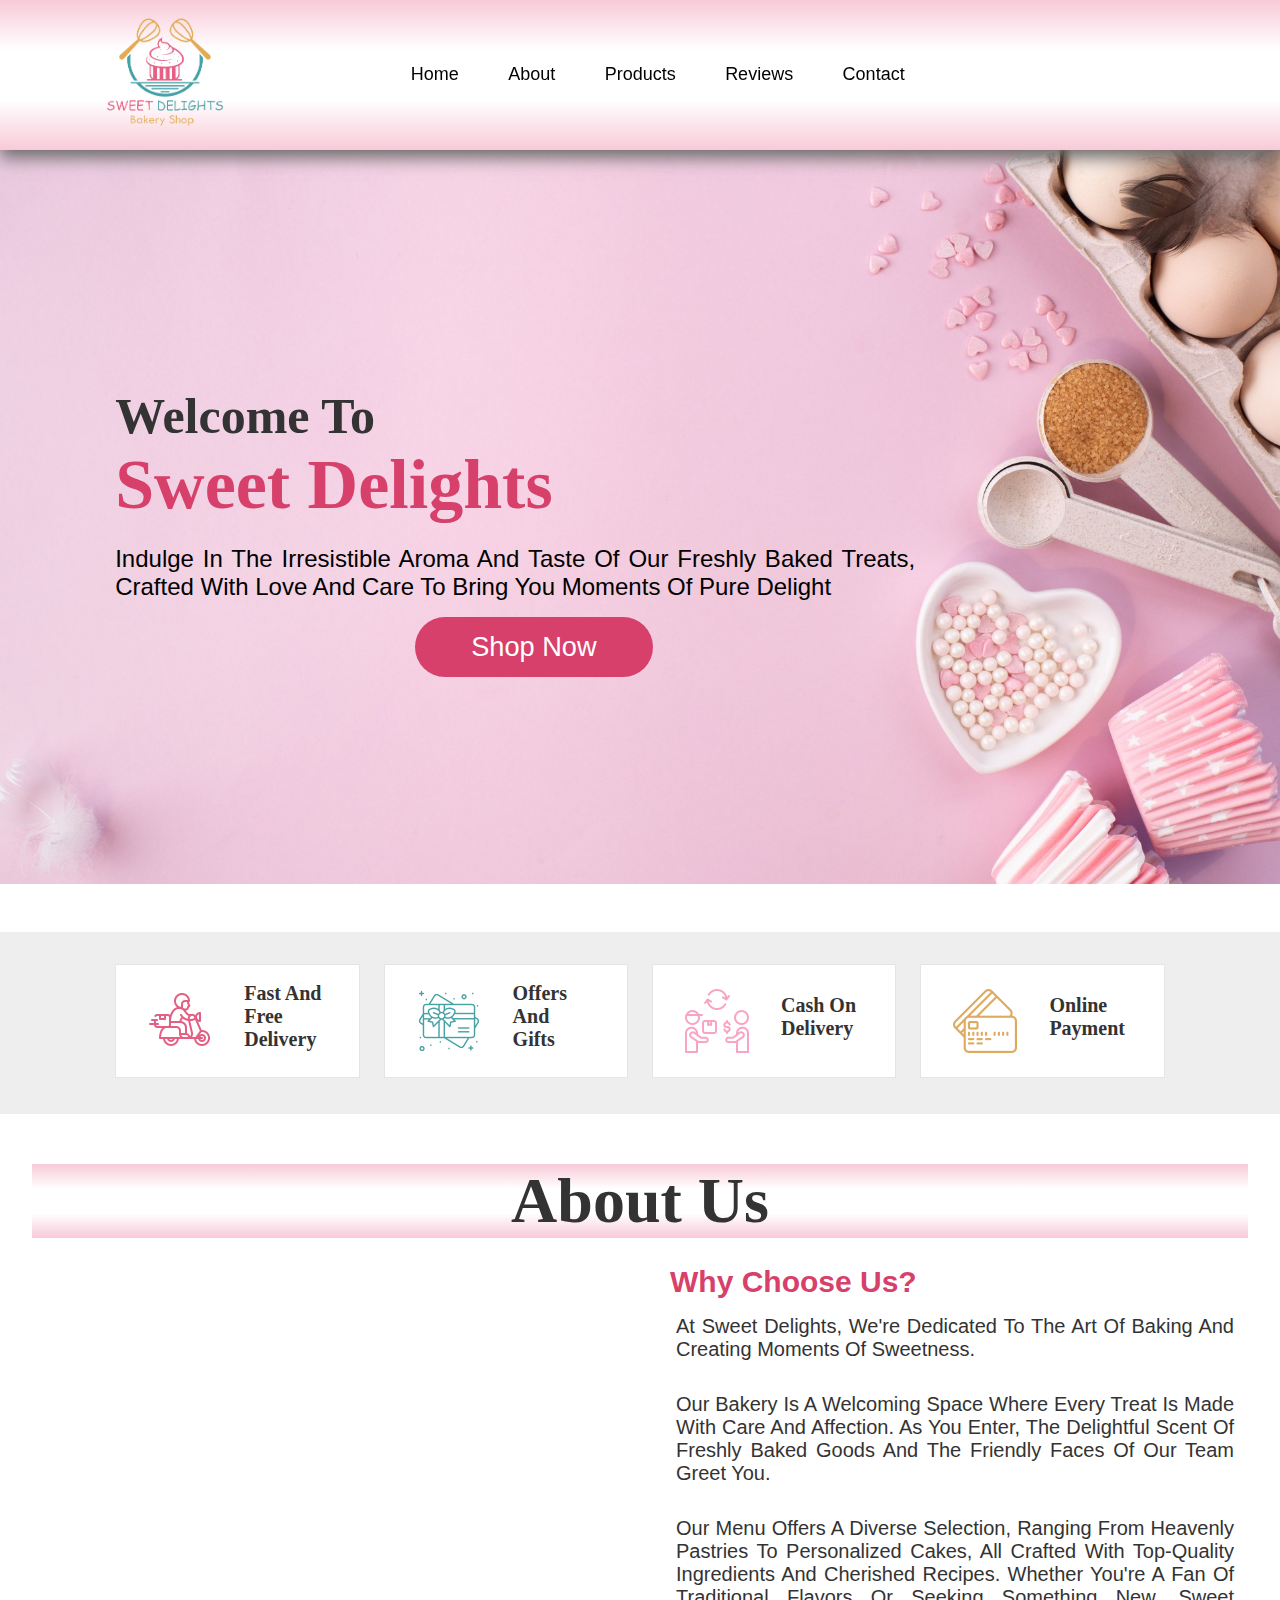
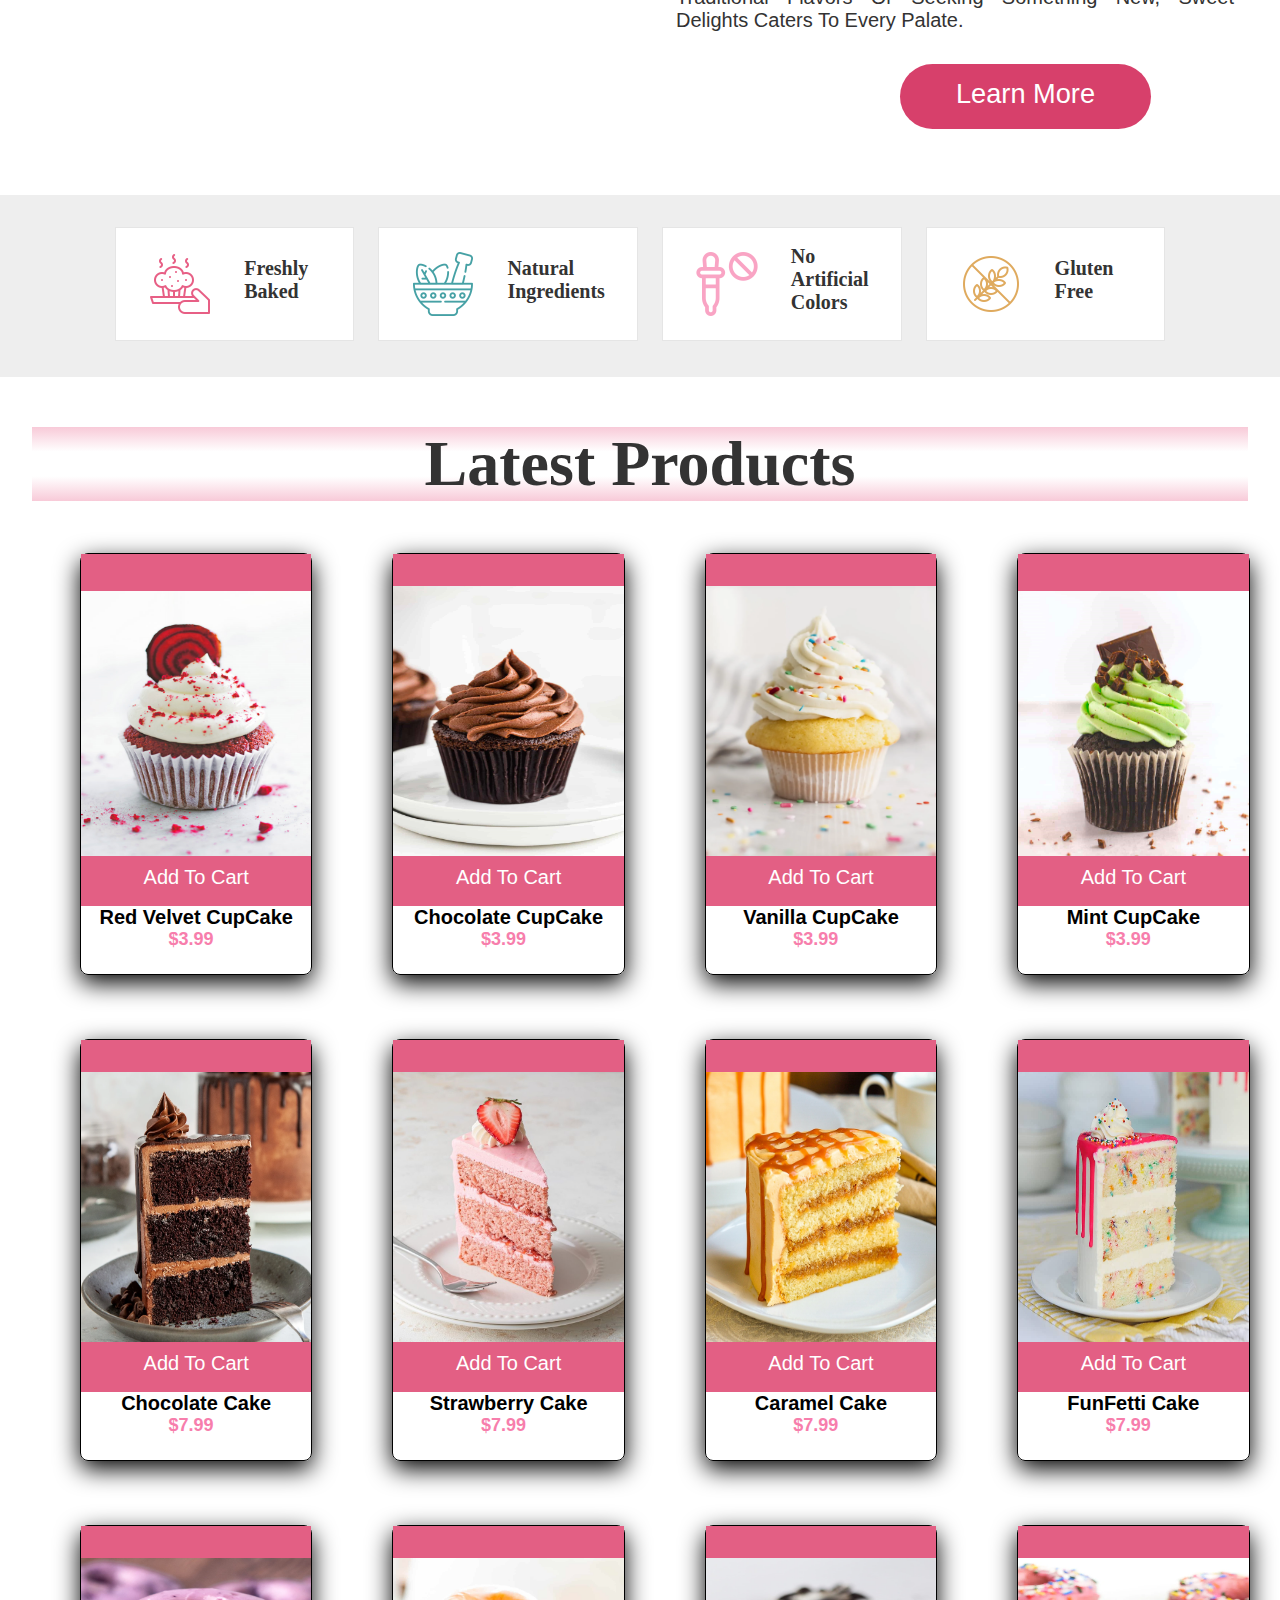
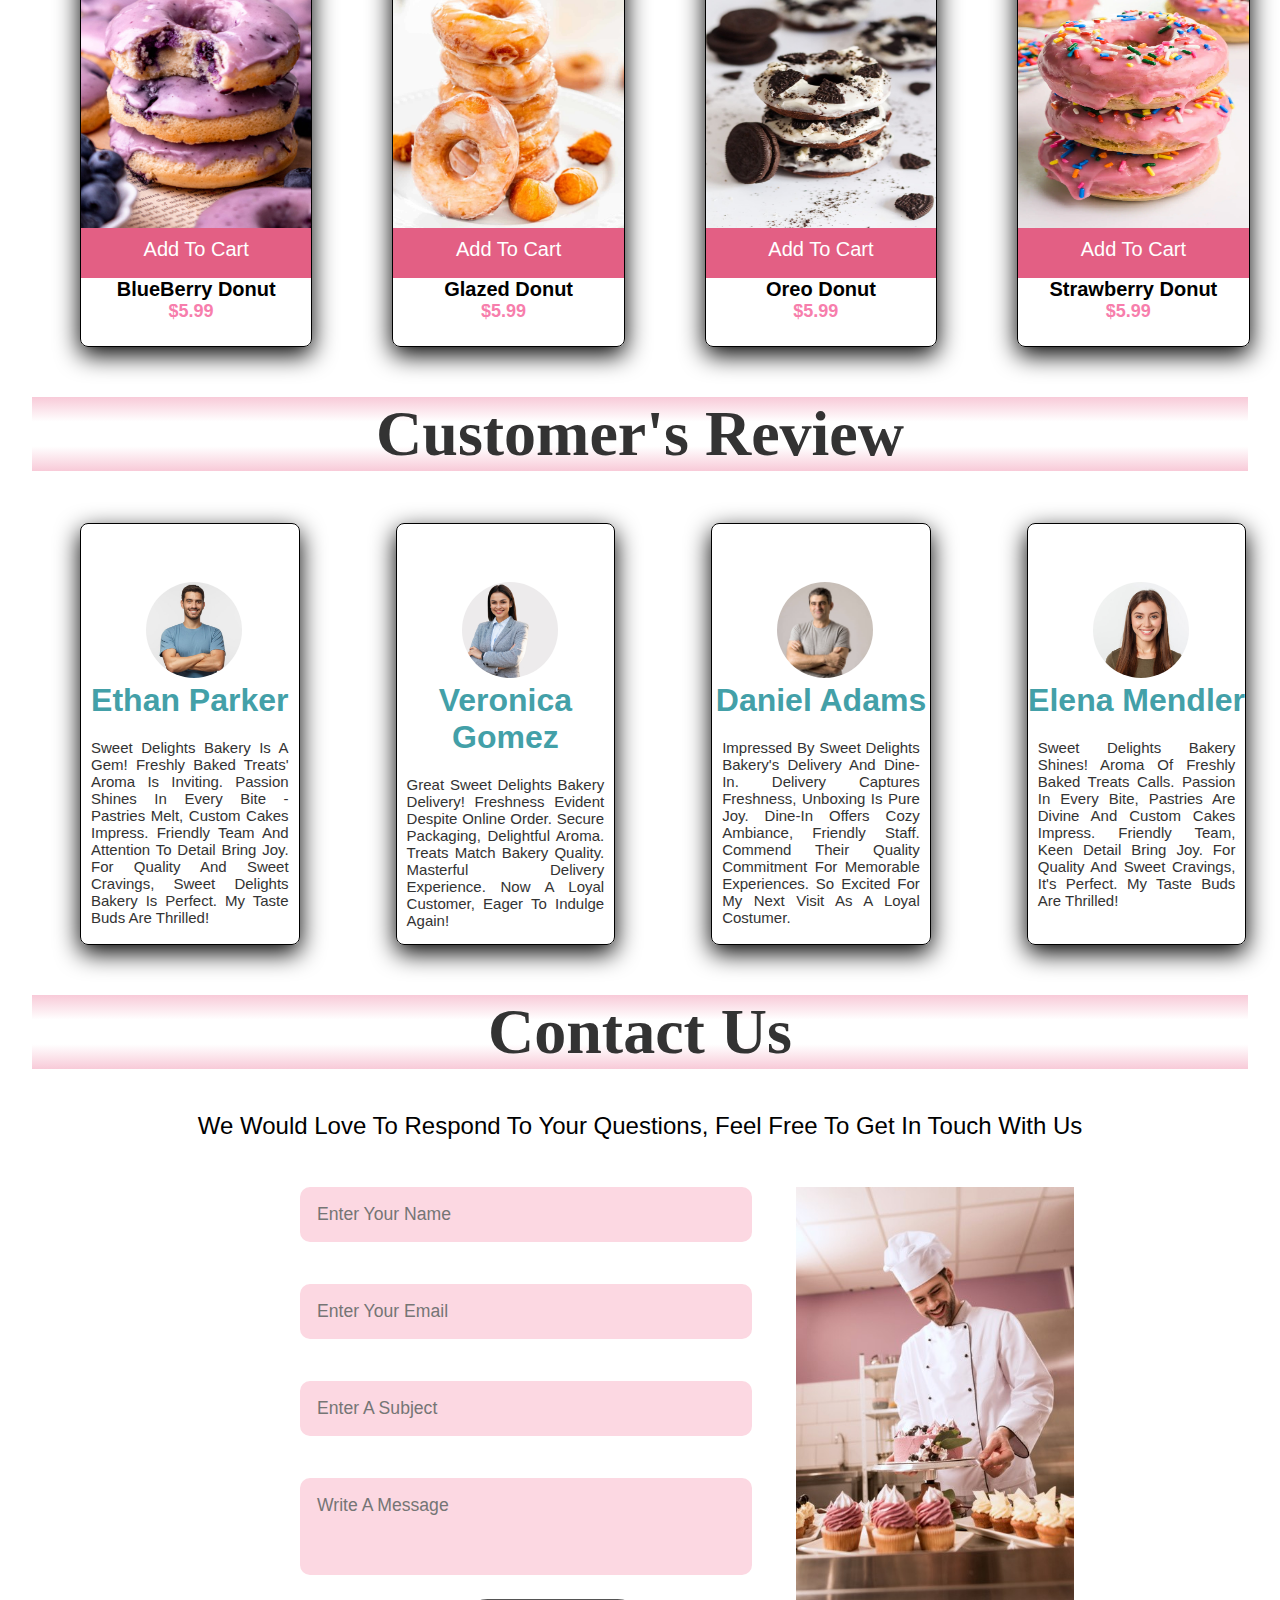
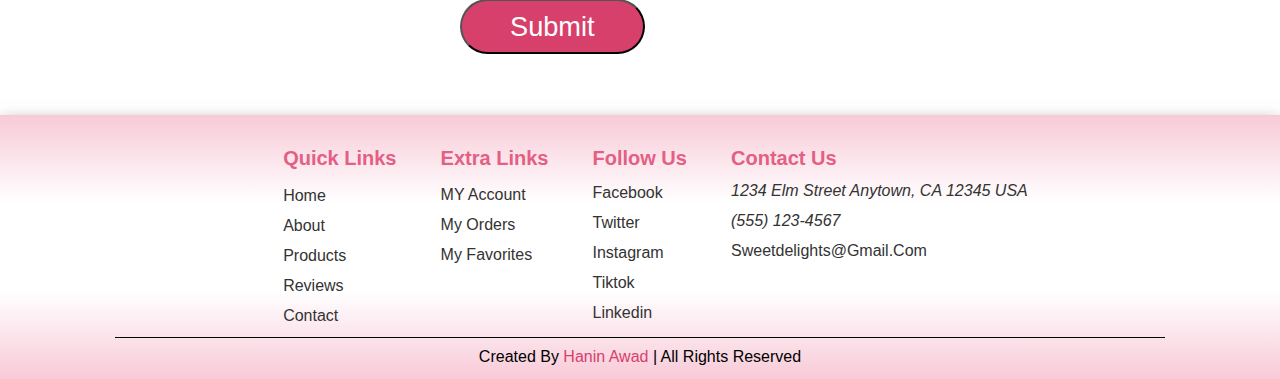
<file: Task 1 - Landing Page/index.html>
<!DOCTYPE html>
<html lang="en">
<head>
    <meta charset="UTF-8">
    <meta name="viewport" content="width=device-width, initial-scale=1.0">
    <title>Sweet Delights</title>

     <!-- css File Link-->
     <link rel="stylesheet" href="style.css">
     <link rel="stylesheet"  href="https://cdnjs.cloudflare.com/ajax/libs/font-awesome/6.4.2/css/all.min.css" integrity="sha512-z3gLpd7yknf1YoNbCzqRKc4qyor8gaKU1qmn+CShxbuBusANI9QpRohGBreCFkKxLhei6S9CQXFEbbKuqLg0DA==" crossorigin="anonymous" referrerpolicy="no-referrer">

</head>
<body>
    
    <!-- NAVBAR SECTION -->
   <nav>
    <input type="checkbox" id="check">

    <label for="check">
        <i class="fa-solid fa-bars" id="btn"></i>
        <i class="fas fa-times" id="cancel"></i>
    </label>
   
    <img src="logo.PNG">
     <ul>
          <li><a href="#home">Home</a></li>
          <li><a href="#about">About</a></li>
          <li><a href="#products">Products</a></li>
          <li><a href="#review">Reviews</a></li>
          <li><a href="#contact">Contact</a></li>
        </ul>


        <div class="icons">
            <a href="#" class="fas fa-heart" id="heart1"></a>
            <a href="#" class="fas fa-shopping-cart" id="cart1"></a>
            <a href="#" class="fas fa-user" id="user"></a>
        </div>
   </nav>

   <!-- HOME SECTION -->

   <section class="home" id="home">

    <div class="content">
        <h1> Welcome to </h1>
        <h2> Sweet delights</h2>
        <p>Indulge in the irresistible aroma and taste of our freshly baked treats, crafted with love and care to bring you moments of pure delight</p>
        <a href="#" class="btn">Shop Now</a>
    </div>
   </section>

   <!--Icons Sections-->
   <Section class="iconscontainer1">

    <div class="icons">
        <img src="fast-delivery.PNG">
        <div class="info">
            <h3>Fast and Free Delivery</h3>
        </div>
    </div>

    
    <div class="icons">
        <img src="gift-card.PNG">
        <div class="info">
            <h3>Offers And Gifts</h3>
        </div>
    </div>

    <div class="icons">
        <img src="cash-on-delivery.PNG">
        <div class="info">
            <h3>Cash on Delivery </h3>
        </div>
    </div>

    <div class="icons">
        <img src="credit-cards.PNG">
        <div class="info">
            <h3>Online Payment </h3>
        </div>
    </div>
</Section> 
 


   <!-- ABOUT SECTION -->

   <section class="about" id="about">
    <h1 class="header"> <span> about</span> us</h1>

        <div class="slides"> 
          <div class="slides-part img1"></div>
          <div class="slides-part img2"></div>
          <div class="slides-part img3"></div>
          <div class="slides-part img4"></div>
        </div>

        <h3>Why Choose Us?</h3>
        <p class="slider-description">At Sweet Delights, we're dedicated to the art of baking and creating moments of sweetness. </p>
        <p class="slider-description2">Our bakery is a welcoming space where every treat is made with care and affection. As you enter, the delightful scent of freshly baked goods and the friendly faces of our team greet you.</p>
        <p class="slider-description3"> Our menu offers a diverse selection, ranging from heavenly pastries to personalized cakes, all crafted with top-quality ingredients and cherished recipes. Whether you're a fan of traditional flavors or seeking something new, Sweet Delights caters to every palate.</p>
        <a href="#" class="btn2">Learn More</a>
   </section>

   <!--Icons SEction-->

   <Section class="iconscontainer">

       <div class="icons">
         <img src="baking.PNG">
          <div class="info">
            <h3>Freshly Baked</h3>
          </div>
        </div>

    
     <div class="icons">
         <img src="natural.PNG">
          <div class="info">
            <h3>Natural ingredients</h3>
          </div>
        </div>

     <div class="icons">
         <img src="no-artificial-colours.PNG">
          <div class="info">
            <h3>no artificial colors</h3>
          </div>
        </div>

     <div class="icons">
         <img src="gluten-free.PNG">
         <div class="info">
         <h3>Gluten Free </h3>
         </div>
        </div>

    </Section> 
 
 
        <!--Products Section-->

        <section class="products"  id="products">

            <h1 class="header">latest<span> products</span></h1>
            <div class="boxcontainer">

                <div class="box">
                    <div class="topIcon">
                        <a href="#" class="fas fa-heart"id="heart"></a>
                        <a href="#" class="fas fa-share" id="share"></a>
                    </div>
                    <div class="productimages">
                        <img src="red velvet cupcake .PNG" class="RVC">
                        <div class="Bottomicons">
                            <a href="#" class="fas fa-shopping-cart" id="cart"> add to cart</a>
                        </div>
                    </div>
                    <div class="contents">
                        <h1>Red Velvet CupCake</h1>
                        <div class="price">$3.99</div>
                    </div>
                </div>

                <div class="box">
                    <div class="productimages">
                        <div class="topIcon">
                            <a href="#" class="fas fa-heart"id="heart"></a>
                            <a href="#" class="fas fa-share" id="share"></a>
                        </div>
                        <img src="chocolate cupcake.PNG" class="CC">
                        

                        <div class="Bottomicons">
                            <a href="#" class="fas fa-shopping-cart" id="cart"> add to cart</a>
                        </div>
                    </div>
                    <div class="contents">
                        <h1>Chocolate CupCake</h1>
                        <div class="price">$3.99</div>
                    </div>
                </div>

                <div class="box">
                    <div class="productimages">
                        <div class="topIcon">
                            <a href="#" class="fas fa-heart"id="heart"></a>
                            <a href="#" class="fas fa-share" id="share"></a>
                        </div>
                        <img src="VanillaCupcake.PNG" class="VC">
                       

                        <div class="Bottomicons">
                            <a href="#" class="fas fa-shopping-cart" id="cart"> add to cart</a>
                        </div>
                    </div>
                    <div class="contents">
                        <h1>Vanilla CupCake</h1>
                        <div class="price">$3.99</div>
                    </div>
                </div>

                <div class="box">
                    <div class="topIcon">
                        <a href="#" class="fas fa-heart"id="heart"></a>
                        <a href="#" class="fas fa-share" id="share"></a>
                    </div>
                    <div class="productimages">
                        <img src="MintChocolateCupcakes.JPG" class="MCC">
                        <div class="Bottomicons">
                            <a href="#" class="fas fa-shopping-cart" id="cart"> add to cart</a>
                        </div>
                    </div>
                    <div class="contents">
                        <h1>Mint CupCake</h1>
                        <div class="price">$3.99</div>
                    </div>
                </div>

                <div class="box">
                    <div class="productimages">
                        <div class="topIcon">
                            <a href="#" class="fas fa-heart"id="heart"></a>
                            <a href="#" class="fas fa-share" id="share"></a>
                        </div>
                        <img src="ChocolateCake.PNG" class="ChocoCake">
                        

                        <div class="Bottomicons">
                            <a href="#" class="fas fa-shopping-cart" id="cart"> add to cart</a>
                        </div>
                    </div>
                    <div class="contents">
                        <h1>Chocolate Cake</h1>
                        <div class="price">$7.99</div>
                    </div>
                </div>

                <div class="box">
                    <div class="productimages">
                        <div class="topIcon">
                            <a href="#" class="fas fa-heart"id="heart"></a>
                            <a href="#" class="fas fa-share" id="share"></a>
                        </div>
                        <img src="StrawberryCake.JPG" class="StCake">
                       

                        <div class="Bottomicons">
                            <a href="#" class="fas fa-shopping-cart" id="cart"> add to cart</a>
                        </div>
                    </div>
                    <div class="contents">
                        <h1>Strawberry Cake</h1>
                        <div class="price">$7.99</div>
                    </div>
                </div>

                <div class="box">
                    <div class="productimages">
                        <div class="topIcon">
                            <a href="#" class="fas fa-heart"id="heart"></a>
                            <a href="#" class="fas fa-share" id="share"></a>
                        </div>
                        <img src="CaramelCake.JPG" class="CaraCake">
                        

                        <div class="Bottomicons">
                            <a href="#" class="fas fa-shopping-cart" id="cart"> add to cart</a>
                        </div>
                    </div>
                    <div class="contents">
                        <h1>Caramel Cake</h1>
                        <div class="price">$7.99</div>
                    </div>
                </div>

                <div class="box">
                    <div class="productimages">
                        <div class="topIcon">
                            <a href="#" class="fas fa-heart"id="heart"></a>
                            <a href="#" class="fas fa-share" id="share"></a>
                        </div>
                        <img src="funfetti-cake.PNG" class="FFCake">
                        

                        <div class="Bottomicons">
                            <a href="#" class="fas fa-shopping-cart" id="cart"> add to cart</a>
                        </div>
                    </div>
                    <div class="contents">
                        <h1>FunFetti Cake</h1>
                        <div class="price">$7.99</div>
                    </div>
                </div>

                <div class="box">
                    <div class="productimages">
                        <div class="topIcon">
                            <a href="#" class="fas fa-heart"id="heart"></a>
                            <a href="#" class="fas fa-share" id="share"></a>
                        </div>
                        <img src="BlueberryDonut.JPG" class="BlueDon">
                       

                        <div class="Bottomicons">
                            <a href="#" class="fas fa-shopping-cart" id="cart"> add to cart</a>
                        </div>
                    </div>
                    <div class="contents">
                        <h1>BlueBerry Donut</h1>
                        <div class="price">$5.99</div>
                    </div>
                </div>

                <div class="box">
                    <div class="productimages">
                        <div class="topIcon">
                            <a href="#" class="fas fa-heart"id="heart"></a>
                            <a href="#" class="fas fa-share" id="share"></a>
                        </div>
                        <img src="GlazedDonut.JPG" class="GlaDon">
                        

                        <div class="Bottomicons">
                            <a href="#" class="fas fa-shopping-cart" id="cart"> add to cart</a>
                        </div>
                    </div>
                    <div class="contents">
                        <h1>Glazed Donut</h1>
                        <div class="price">$5.99</div>
                    </div>
                </div>

                <div class="box">
                    <div class="productimages">
                        <div class="topIcon">
                            <a href="#" class="fas fa-heart"id="heart"></a>
                            <a href="#" class="fas fa-share" id="share"></a>
                        </div>
                        <img src="OreoDonut.JPG" class="OrDon">

                        

                        <div class="Bottomicons">
                            <a href="#" class="fas fa-shopping-cart" id="cart"> add to cart</a>
                        </div>
                      
                    </div>
                    <div class="contents">
                        <h1>Oreo Donut</h1>
                        <div class="price">$5.99</div>
                    </div>
                </div>

                <div class="box">
                    <div class="productimages">
                        <div class="topIcon">
                            <a href="#" class="fas fa-heart"id="heart"></a>
                            <a href="#" class="fas fa-share" id="share"></a>
                        </div>
                        <img src="Strawberry donut.PNG" class="SBDon">
                       

                        <div class="Bottomicons">
                            <a href="#" class="fas fa-shopping-cart" id="cart"> add to cart</a>
                        </div>
                    </div>
                    <div class="contents">
                        <h1>Strawberry Donut</h1>
                        <div class="price">$5.99</div>
                    </div>
                </div>
            </div>
        </section>

        <!--Review Section-->

        <section class="review" id="review">
            <h1 class="header">Customer's <span>Review</span></h1>
            <div class="boxcontainer">
             <div class="Reviewbox">
                <div class="stars">
                    <i class="fas fa-star"></i>
                    <i class="fas fa-star"></i>
                    <i class="fas fa-star"></i>
                    <i class="fas fa-star"></i>
                    <i class="fas fa-star"></i>
                </div>

                <div class="user">
                    <img src="costumer1.JPG" id="userimage">
                    <div class="userinfo">
                        <h1>Ethan Parker</h1>
                    </div>
                </div>
                <p>Sweet Delights Bakery is a gem! Freshly baked treats' aroma is inviting. Passion shines in every bite - pastries melt, custom cakes impress. Friendly team and attention to detail bring joy. For quality and sweet cravings, Sweet Delights Bakery is perfect. My taste buds are thrilled!</p>
                
               
             </div>

             <div class="Reviewbox">
                <div class="stars">
                    <i class="fas fa-star"></i>
                    <i class="fas fa-star"></i>
                    <i class="fas fa-star"></i>
                    <i class="fas fa-star"></i>
                    <i class="fas fa-star"></i>
                </div>

                <div class="user">
                    <img src="costumer2.JPG" id="userimage">
                    <div class="userinfo">
                        <h1>Veronica Gomez</h1>
                    </div>
                </div>
                <p>Great Sweet Delights Bakery delivery! Freshness evident despite online order. Secure packaging, delightful aroma. Treats match bakery quality. Masterful delivery experience. Now a loyal customer, eager to indulge again!</p>
                
            
             </div>

             <div class="Reviewbox">
                <div class="stars">
                    <i class="fas fa-star"></i>
                    <i class="fas fa-star"></i>
                    <i class="fas fa-star"></i>
                    <i class="fas fa-star"></i>
                    <i class="fas fa-star"></i>
                </div>

                <div class="user">
                    <img src="costumer3.JPG" id="userimage">
                    <div class="userinfo">
                        <h1>Daniel Adams</h1>
                    </div>
                </div>
                <p>Impressed by Sweet Delights Bakery's delivery and dine-in. Delivery captures freshness, unboxing is pure joy. Dine-in offers cozy ambiance, friendly staff. Commend their quality commitment for memorable experiences. So excited for my next visit as a loyal costumer.</p>
                
            
             </div>

             <div class="Reviewbox">
                <div class="stars">
                    <i class="fas fa-star"></i>
                    <i class="fas fa-star"></i>
                    <i class="fas fa-star"></i>
                    <i class="fas fa-star"></i>
                    <i class="fas fa-star"></i>
                </div>

                <div class="user">
                    <img src="costumer4.JPG" id="userimage">
                    <div class="userinfo">
                        <h1>Elena Mendler</h1>
                    </div>
                </div>
                <p>Sweet Delights Bakery shines! Aroma of freshly baked treats calls. Passion in every bite, pastries are divine and custom cakes impress. Friendly team, keen detail bring joy. For quality and sweet cravings, it's perfect. My taste buds are thrilled!</p>
                
        
             </div>
            </div> 
        </section>

        <!--Contact Section-->
        <section class="contact" id="contact">
            <h1 class="header"><span>Contact </span>us</h1>
            <p>We would love to respond to your questions, feel free to get in touch with us</p>
            <div class="Contactbox">
           <div class="contactForm">
            <form action="">
                <input type="" placeholder="Enter Your Name" required id="name">
                <input type="email" name="email"  placeholder="Enter your Email" required id="email">
                <input type="" placeholder="Enter a Subject" required id="subject">
                <textarea name=""  cols="30" rows="3" placeholder="Write a message" required id="message"></textarea>
                <input type="submit" name="" value="Submit" class="btn3">
            </form>
           </div>

           <div class="contactimg">
            <img src="contactUs.JPEG">
           </div>

        </div>
        </section>

        <!--Footer Section-->
        <section class="footer">
            <div class="box-container">
                <div class="box" id="box1">
                    <h1>Quick Links</h1>
                    <a href="#">home</a>
                    <a href="#">about</a>
                    <a href="#">products</a>
                    <a href="#">reviews</a>
                    <a href="#">contact</a>
                </div>

                <div class="box" id="box2">
                    <h2>Extra Links</h2>
                    <a href="#">MY Account</a>
                    <a href="#">My Orders</a>
                    <a href="#">My Favorites</a>
                </div>

                <div class="box" id="socialmedia">
                    <h3>Follow Us</h3>
                    <a href="#"><i class=" fab fa-facebook-f" id="facebook"></i><span>  Facebook</span></a>
                    <a href="#"><i class="fab fa-twitter" id="twitter"></i><span>  Twitter</span></a>
                    <a href="#"><i class="fab fa-instagram" id="instagram"></i><span>  Instagram</span></a>
                    <a href="#"><i class="fab fa-tiktok" id="tiktok"></i><span>  Tiktok</span></a>
                    <a href="#"><i class="fab fa-linkedin-in" id="linkedin"></i><span>  Linkedin</span></a>
                </div>


                <div class="box" id="box4">
                    <h4>Contact Us</h4>
                    <a href="#"><i class="fa-solid fa-location-dot"><span>
                        1234 Elm Street
                        Anytown, CA 12345
                        USA</span></i></a>
                    <a href="#"><i class="fa-solid fa-phone"><span> (555) 123-4567</span></i></a>
                    <a href="#"><i class="fa-solid fa-envelope"></i><span> sweetdelights@gmail.com</span></a>
                </div>
            </div>
            
            <div class="credits"> created by <span>Hanin Awad</span> | all rights reserved</div>

        </section>
</body>
</html>
</file>
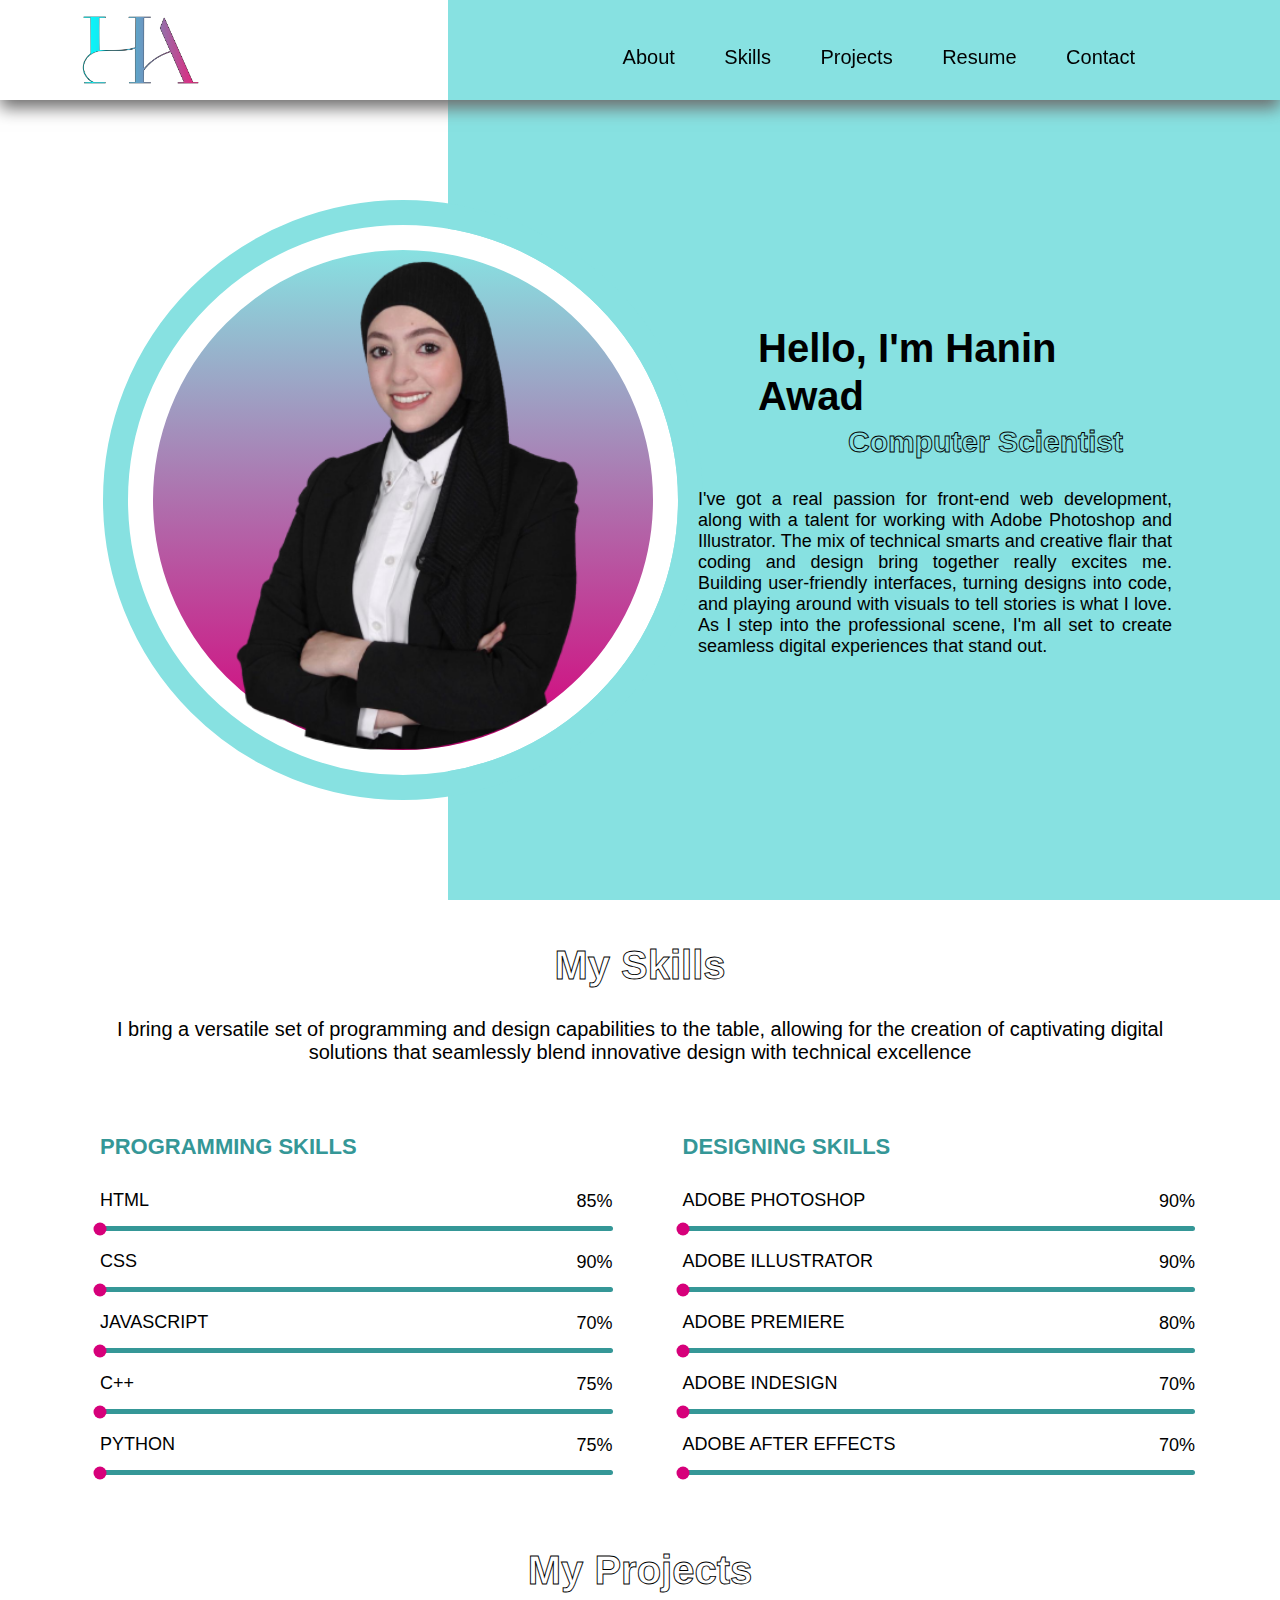
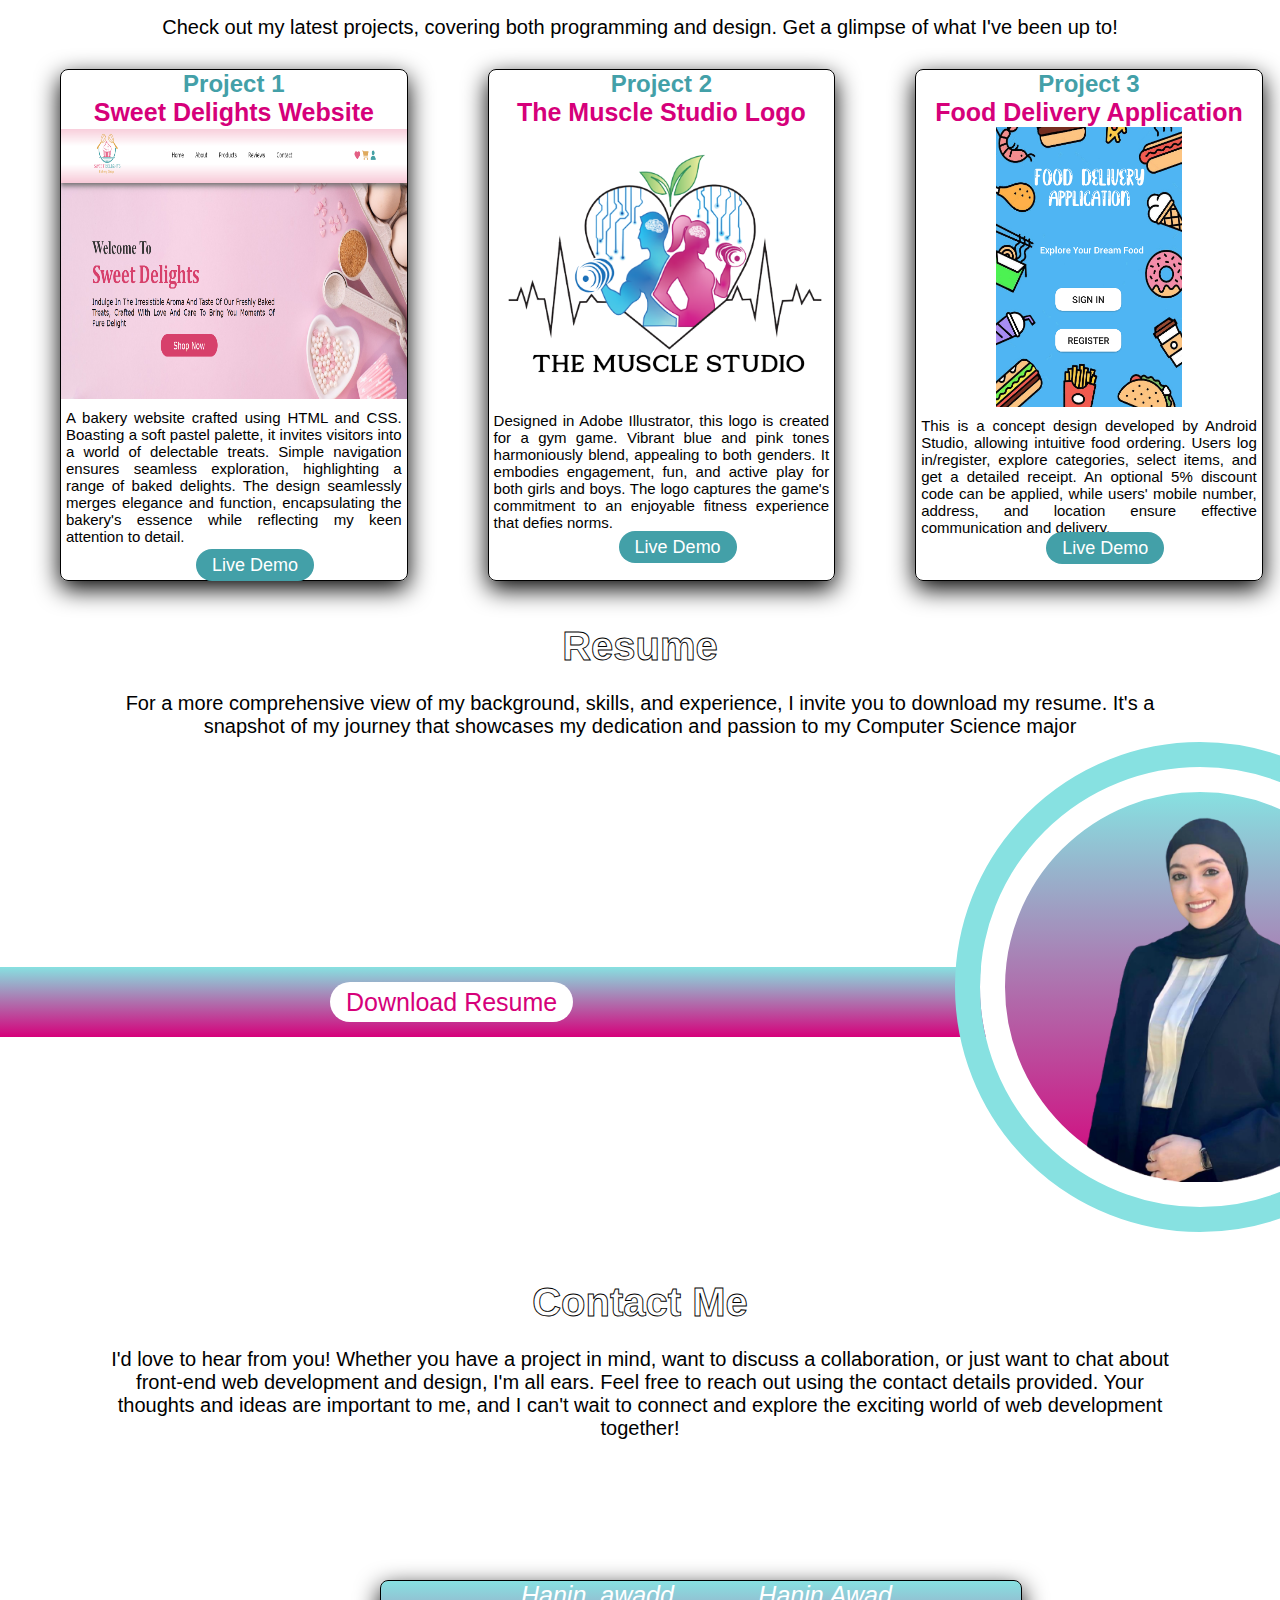
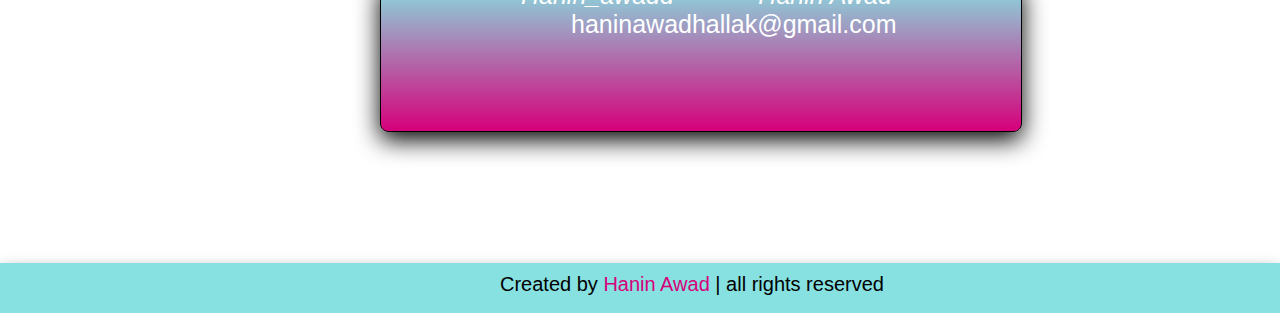
<file: Task 2 - Portfolio/index.html>
<!DOCTYPE html>
<html lang="en">
<head>
    <meta charset="UTF-8">
    <meta name="viewport" content="width=device-width, initial-scale=1.0">
    <title>Hanin Awad Portfolio</title>

    <!-- css File Link-->
     <link rel="stylesheet" href="style.css">
     <link rel="stylesheet"  href="https://cdnjs.cloudflare.com/ajax/libs/font-awesome/6.4.2/css/all.min.css" integrity="sha512-z3gLpd7yknf1YoNbCzqRKc4qyor8gaKU1qmn+CShxbuBusANI9QpRohGBreCFkKxLhei6S9CQXFEbbKuqLg0DA==" crossorigin="anonymous" referrerpolicy="no-referrer">
</head>
<body>
   <!-- NAVBAR SECTION -->
   <nav>
    <div class="nav-items">
        <img src="Initials Logo.png">
        <label for="check" class="checkbox">
            <i class="fa-solid fa-bars"></i>
        </label>
        <input type="checkbox" name="check" id="check">
     <ul>
          <li><a href="#about">About</a></li>
          <li><a href="#skills">Skills</a></li>
          <li><a href="#projects">Projects</a></li>
          <li><a href="#resume">Resume</a></li>
          <li><a href="#contact">Contact</a></li>
        </ul>
               
        </input>
    </div>

   </nav>

    <!-- About SECTION -->

    <section class="about" id="about">

        <div class="about-img">
            <img src="personalpic.png">
        </div>

        <div class="about-content">
            <h1>Hello, I'm Hanin Awad</h1>
            <h3>Computer Scientist</h3>
            <p> I've got a real passion for front-end web development, along with a talent for working with Adobe Photoshop and Illustrator. The mix of technical smarts and creative flair that coding and design bring together really excites me. Building user-friendly interfaces, turning designs into code, and playing around with visuals to tell stories is what I love. As I step into the professional scene, I'm all set to create seamless digital experiences that stand out.</p>
        </div>
       </section>


       <!-- Skills Section -->
       <section class="skills" id="skills">

        <div class="skills-title">
            <h1>My Skills</h1>
            <p>I bring a versatile set of programming and design capabilities to the table, allowing for the creation of captivating digital solutions that seamlessly blend innovative design with technical excellence</p>

        </div>

        <!--  Programming Skills Bars -->
        <div class="row">
            <section class="column" id="column1">
                <div class="main-title">
                    <h2>PROGRAMMING SKILLS</h2>
                </div>
                <div class="skills-container">
                    <div class="prog-skills">
                        <div class="subject">HTML</div>
                        <div class="progress-bar" value="85%">
                            <div class="progress-line" style="max-width:85% "></div>
                        </div>
                    </div>

                    <div class="prog-skills">
                        <div class="subject">CSS</div>
                        <div class="progress-bar" value="90%">
                            <div class="progress-line" style="max-width:90% "></div>
                        </div>
                    </div>

                    <div class="prog-skills">
                        <div class="subject">JAVASCRIPT</div>
                        <div class="progress-bar" value="70%">
                            <div class="progress-line" style="max-width:70% "></div>
                        </div>
                    </div>

                    <div class="prog-skills">
                        <div class="subject">C++</div>
                        <div class="progress-bar" value="75%">
                            <div class="progress-line" style="max-width:75% "></div>
                        </div>
                    </div>

                    <div class="prog-skills">
                        <div class="subject">PYTHON</div>
                        <div class="progress-bar" value="75%">
                            <div class="progress-line" style="max-width:75% "></div>
                        </div>
                    </div>

                </div>
            </section>
           
            <!-- Design Skills Bars -->
            <section class="column" id="column2">
                <div class="main-title">
                    <h2>DESIGNING SKILLS</h2>
                </div>
                <div class="skills-container">
                    <div class="des-skills">
                        <div class="subject">ADOBE PHOTOSHOP</div>
                        <div class="progress-bar" value="90%">
                            <div class="progress-line" style="max-width:90% "></div>
                        </div>
                    </div>

                    <div class="des-skills">
                        <div class="subject">ADOBE ILLUSTRATOR</div>
                        <div class="progress-bar" value="90%">
                            <div class="progress-line" style="max-width:90% "></div>
                        </div>
                    </div>

                    <div class="des-skills">
                        <div class="subject">ADOBE PREMIERE</div>
                        <div class="progress-bar" value="80%">
                            <div class="progress-line" style="max-width:80% "></div>
                        </div>
                    </div>

                    <div class="des-skills">
                        <div class="subject">ADOBE INDESIGN</div>
                        <div class="progress-bar" value="70%">
                            <div class="progress-line" style="max-width:70% "></div>
                        </div>
                    </div>

                    <div class="des-skills">
                        <div class="subject">ADOBE AFTER EFFECTS</div>
                        <div class="progress-bar" value="70%">
                            <div class="progress-line" style="max-width:70% "></div>
                        </div>
                    </div>

                </div>
            </section>

        </div>
       </section>

       <!-- Projects Section  -->

       <section class="projects" id="projects">

       
        <div class="project-title">
            <h1>My Projects</h1>
            <p>Check out my latest projects, covering both programming and design. Get a glimpse of what I've been up to!</p>

        </div>

        <div class="box-container">
            <div class="box" id="box1">
                <h2> Project 1</h2>
                <h3>Sweet Delights Website</h3>
                <div class="projectimages">
                    <img src="SweetDelights-Website.png" class="SD">
                </div>
                <p> A bakery website crafted using HTML and CSS. Boasting a soft pastel palette, it invites visitors into a world of delectable treats. Simple navigation ensures seamless exploration, highlighting a range of baked delights. The design seamlessly merges elegance and function, encapsulating the bakery's essence while reflecting my keen attention to detail.</p>
                <div class="btn-container" id="btn1">
                    <a href="https://haninawadd.github.io/SweetDelights/" target="_blank"  class="btn" >Live Demo</a>
                </div>


                
            </div>

            <div class="box" id="box2">
                <h2> Project 2</h2>
                <h3>The Muscle Studio Logo</h3>
                <div class="projectimages">
                    <img src="TheMuscleStudio.png" class="TMS">
                </div>
                <p> Designed in Adobe Illustrator, this logo is created for a gym game. Vibrant blue and pink tones harmoniously blend, appealing to both genders. It embodies engagement, fun, and active play for both girls and boys. The logo captures the game's commitment to an enjoyable fitness experience that defies norms.</p>
                <div class="btn-container" id="btn2">
                    <a href="https://publuu.com/flip-book/219575/524768" target="_blank"  class="btn" >Live Demo</a>
                </div>


                
            </div>

            <div class="box" id="box3">
                <h2> Project 3</h2>
                <h3>Food Delivery Application</h3>
                <div class="projectimages">
                    <img src="FoodDeliveryApp.png" class="FDA">
                </div>
                <p> This is a concept design developed by Android Studio, allowing intuitive food ordering. Users log in/register, explore categories, select items, and get a detailed receipt. An optional 5% discount code can be applied, while users' mobile number, address, and location ensure effective communication and delivery.</p>
               
                <div class="btn-container" id="btn3">
                    <a href="https://publuu.com/flip-book/219575/524739" target="_blank"  class="btn" >Live Demo</a>
                </div>
            </div>
        </div>

       </section>

        <!-- Resume Section  -->

        <section class="resume" id="resume">
            <div class="resume-title">
                <h1>Resume</h1>
                <p>For a more comprehensive view of my background, skills, and experience, I invite you to download my resume. It's a snapshot of my journey that showcases my dedication and passion to my Computer Science major</p>
    
            </div>

            <a href="Hanin Awad CV.pdf" download class="downloadResume">Download Resume <i class="fa fa-download"></i></a>
            <div class="resumebtn">
            </div>

           <div class="resume-img">
            <img src="personalpic2.png" id="pic2">
        </div>

        </section>

        <!-- Contact Section -->

        <section class="contact" id="contact">
            <div class="contact-title">
                <h1>Contact Me</h1>
                <p>I'd love to hear from you! Whether you have a project in mind, want to discuss a collaboration, or just want to chat about front-end web development and design, I'm all ears. Feel free to reach out using the contact details provided. Your thoughts and ideas are important to me, and I can't wait to connect and explore the exciting world of web development together!</p>
            </div>

            <div class="icons-container">
                <div class="socialmedia">
                    <a href="https://www.instagram.com/hanin_awadd/?igshid=OGQ5ZDc2ODk2ZA%3D%3D" target="_blank">
                        <i class="fab fa-instagram" id="instagram"><span> Hanin_awadd</span></i>
                    </a>
                    <a href="https://www.linkedin.com/in/HaninAwad" target="_blank" >
                        <i class="fab fa-linkedin-in" id="linkedin"><span> Hanin Awad</span></i>
                    </a>
                    <a href="mailto:haninawadhallak@gmail.com">
                        <i class="fa-solid fa-envelope" id="mail"></i><span style="color: white; font-size: 25px;" id="mailspan"> haninawadhallak@gmail.com</span>
                    </a>
                </div>
            </div>

        </section>

        <!-- Footer Section -->
        <section class="footer">
            <div class="credits"> Created by <span>Hanin Awad</span> | <i class="fa-regular fa-copyright"></i> all rights reserved</div>
            
        </section>





</body>
</html>
</file>
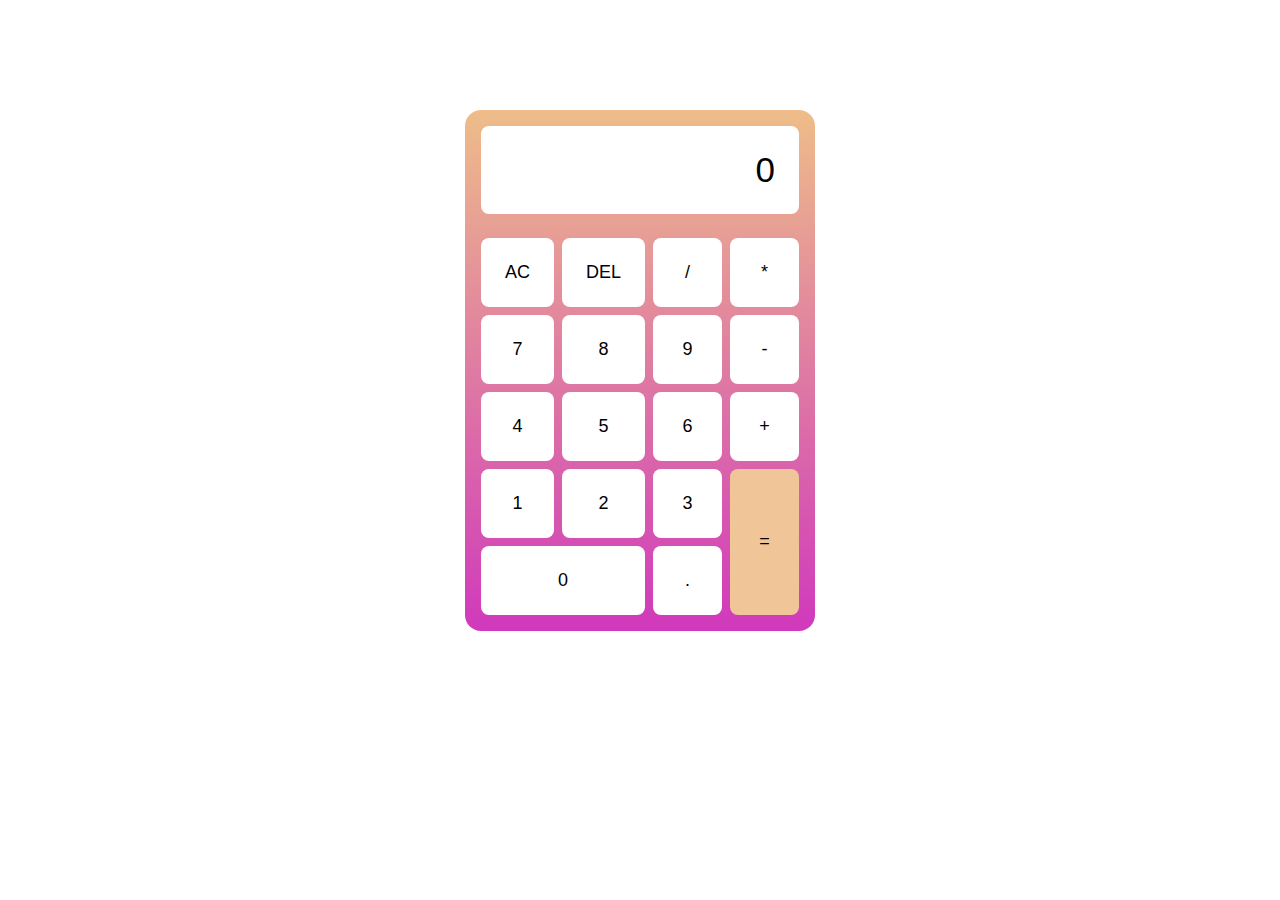
<file: Task 3 - Calculator/index.html>
<!DOCTYPE html>
<html lang="en">
<head>
    <meta charset="UTF-8">
    <meta name="viewport" content="width=device-width, initial-scale=1.0">
    <title>Calculator</title>

     <!-- css File Link-->
     <link rel="stylesheet" href="style.css">
</head>
<body>

    <div class="calculator">
        <div class="screen">0</div>
        <button id="AC" class="btn">AC</button>
        <button id="delete" class="btn">DEL</button>
        <button id="division" class="btn">/</button>
        <button id="multiplication" class="btn">*</button>
        <button class="btn">7</button>
        <button class="btn">8</button>
        <button class="btn">9</button>
        <button id="subtraction" class="btn">-</button>
        <button class="btn">4</button>
        <button class="btn">5</button>
        <button class="btn">6</button>
        <button id="addition" class="btn">+</button>
        <button class="btn">1</button>
        <button class="btn">2</button>
        <button class="btn">3</button>
        <button id="equal" class="btn">=</button>
        <button id="zero" class="btn">0</button>
        <button class="btn">.</button>

    </div>
    <script src="javascript.js"></script>
</body>
</html>
</file>
<file: Task 1 - Landing Page/style.css>
*{
    margin: 0;
    padding: 0;
    list-style: none;
    text-decoration: none;
    font-family: Verdana, Geneva, Tahoma, sans-serif;
    text-transform: capitalize;
}

nav{
    position: fixed;
    width: 100%;
    height: 150px;
    background: linear-gradient(rgb(248, 202, 216),rgb(255, 255, 255),rgb(255, 255, 255),rgb(248, 202, 216));
    display: flex;
    align-items: center;
    justify-content: space-between;
    box-shadow: 0 .5rem 1rem rgb(109, 108, 108);
    z-index: 1000; 
}

nav img{
    width: 240px;
    height: 180px;
    margin-left: -100px;
}

nav ul{
    float: right;
    margin-right: 25px;  
}

nav ul li{
    display: inline-block;
    line-height: 10px;
    margin: 0 20px;
    margin-right: 25px;
}

nav ul li a{
    color: black;
    position: relative;
    font-size: 18px;
    left: -40px;
 }
 
 nav ul li a:hover{
     color:#43a0a8;
 }
 

 label #btn, label #cancel{
    display: none;
 }

 label #btn:hover{
        scale: 1.2;
        color: #43a0a8;
 }

 #check{
    display:none;
 }

 .icons{
    font-size: 25px;
    padding-right: 140px; 
 }

  #cart1{
   color: #dfaa5e;
 }

#cart1:hover{
    scale: 1.5;
}

#heart1{
    color: #e35f84;
}

#heart1:hover{
    scale: 1.5; 
}

#user{
    color:  #46a1a5;;
}

#user:hover{
    scale: 1.5;
}

section{
    padding:2rem 9%;
}

.home{
    display: flex;
    align-items: center;
    min-height: 91.1vh;
    background: url(Home.png) no-repeat;
    background-size: cover;
    background-position: center;
}

.home .content {
    max-width: 50rem;
    padding-top: 180px;
}

.home .content h1{
    font-family: 'Times New Roman', Times, serif;
    font-size: 50px;
    color: #333;
}

.home .content h2{
    font-family:Cambria, Cochin, Georgia, Times, 'Times New Roman', serif;
    font-size: 70px;
    color: #d7406b;
}

.home .content p {
    font-family: Verdana, Geneva, Tahoma, sans-serif;
    padding-top: 20px; 
    text-align:justify;
    font-size: 1.5rem;
    padding-left: 1rem 0;
}

.btn{
    display: inline-block;
    margin-top: 1rem;
    border-radius: 4rem;
    background:#d7406b ;
    color: white;
    padding: .9rem 3.5rem;
    cursor: pointer;
    font-size: 1.7rem;
    margin-left: 300px;

}

.btn:hover{
    background: #43a0a8;
}

.header{
    text-align: center;
    font-size: 4rem;
    color: #333;
    font-family:Cambria, Cochin, Georgia, Times, 'Times New Roman', serif;
    padding: 0;
    margin:2rem;
    background: linear-gradient(rgb(248, 202, 216),rgb(255, 255, 255),rgb(255, 255, 255),rgb(248, 202, 216));
}

.header span{
    color: #333;
    font-family:Cambria, Cochin, Georgia, Times, 'Times New Roman', serif;
}

.iconscontainer1{
    background: #eee;
    display: flex;
    flex-wrap: wrap;
    gap:1.5rem;
    padding-top: 2rem;
    padding-bottom: 5rem;
    margin-top: 3rem;
    height: 70px;
}

.iconscontainer1 .icons{
    background: #fff;
    border:.1rem solid rgba(0,0,0,.1);
    padding: 2rem;
    display: flex;
    align-items: center;
    flex: 1 1 10rem;
    width: 20%;
    height: 3rem;
}

.iconscontainer1 .icons img{
    height: 4rem;
    margin-right: 2rem;
}

.iconscontainer1 .icons h3{
    color: #333;
    padding-bottom: .5rem;
    font-size: 20px;
    font-family:Cambria, Cochin, Georgia, Times, 'Times New Roman', serif; 
}

.about{
    padding: 3rem;
    padding-top: 130px;
    display: inline;
   
}

.slides{
    position: relative;
    width: 600px;
    height: 400px;
    padding-top: 15px;
    overflow: hidden;
    margin-left: 30px;
}

.slides-part{
    position: absolute;
    align-items: center;
    width: 100%;
    height: 100%;
    top: 0;
    left: 0;
    z-index: 7;
    background-image: url(AboutUs\(1\)\ .png);
    background-repeat: no-repeat;
    animation: opaqTransition 28s cubic-bezier(0,0,0,0.97) infinite;
    transform: translateX(700px);
}

.img2{
    background-image: url(AboutUs\(2\).png);
    z-index: 6;
    animation-delay: 7s;
}

.img3{
    background-image: url(AboutUs\(3\).png);
    z-index: 5;
    animation-delay: 14s;
}

.img4{
    background-image: url(AboutUs\(4\).png);
    z-index: 4;
    animation-delay: 21s;
}

@keyframes opaqTransition{
    3%{
        transform: translateX(0);
    }

    25%{
        transform: translateX(0);
    }

    28%{
        transform: translateX(-700px);
    }
    100%{
        transform: translateX(-700px);
    }
}

 .about h3{
    color: #d7406b;
    font-family: Verdana, Geneva, Tahoma, sans-serif;
    margin-left: 670px;
    margin-top: -420px;
    font-size: 30px;
}

.about p{
    color: #333;
    font-family: Verdana, Geneva, Tahoma, sans-serif;
    padding: 1rem;
    text-align:justify;
    text-justify: inter-word; 
    margin-left: 660px;
    font-size: 20px;
    margin-right: 30px;
}

.slider-description3{
    margin-bottom: 30px;
}

.about .btn2{
    margin-left: 900px;
    background:#d7406b ;
    cursor: pointer;
    font-size: 1.7rem;
    color: white;
    margin-top: 1rem;
    border-radius: 4rem;
    padding: .9rem 3.5rem;
    padding-bottom: 20px;    
}

.btn2:hover{
    background: #43a0a8;
}
 
.iconscontainer{
    background: #eee;
    display: flex;
    flex-wrap: wrap;
    gap:1.5rem;
    padding-top: 2rem;
    padding-bottom: 5rem;
    margin-top: 5.3rem;
    height: 70px;
   
}

.iconscontainer .icons{
    background: #fff;
    border:.1rem solid rgba(0,0,0,.1);
    padding: 2rem;
    display: flex;
    align-items: center;
    flex: 1 1 10rem;
    width: 20%;
    height: 3rem;
}

.iconscontainer .icons img{
    height: 4rem;
    margin-right: 2rem;
}

.iconscontainer .icons h3{
    color: #333;
    padding-bottom: .5rem;
    font-size: 20px;
    font-family:Cambria, Cochin, Georgia, Times, 'Times New Roman', serif;
}

.products{
    padding: 3rem;
    padding-top: 130px;
    display: inline;
}

.products .boxcontainer{
    flex-wrap: wrap;
    display: flex;
    align-items: center;
    padding-top: 20px;
    row-gap: 4rem;
}

.products .boxcontainer .box{
    box-shadow: 0 .5rem 1.5rem  black;
    border-radius: .5rem;
    border: .1rem solid black;
    width: 18%;
    height: 420px;
    margin-left: 80px; 
}

.products .boxcontainer .box .topIcon{
    background-color: #e35f84;
    word-spacing: 150px;
}


.products .boxcontainer .box .topIcon #heart{
    top: 1rem;
    left: 1rem;
    padding: .7rem 1rem;
    font-size: 2rem;
    color:#fff; 
    z-index: 1;
}

.products .boxcontainer .box .topIcon #heart:hover{
    scale: 1.2;
    top: 1rem;
    left: 1rem;
    padding: .7rem 1rem;
    font-size: 2rem;
    color:#fff; 
    z-index: 1;
}

.products .boxcontainer .box .topIcon #share{
    padding-right: 17px;
    font-size: 2rem;
    color:#fff;
    z-index: 1;
}

.products .boxcontainer .box .topIcon #share:hover{
    scale: 1.2; 
}

.products .boxcontainer .box .productimages{
    text-align: center;
    overflow: hidden;
}

.products .boxcontainer .box .Bottomicons{
    background-color: #e35f84;
    height: 30px;
    padding-top: 16px;
    font-size: 20px;
    padding-bottom: 10px;
    margin-top: -10px;
}

.products .boxcontainer .box .Bottomicons a{
    color: #fff;
}

.products .boxcontainer .box .Bottomicons a:hover{
    scale: 1.2;
}

.contents h1{
    font-size: 20px;
    text-align: center;
}

 .contents .price {
    font-size: 18px;
    padding-left: 38%;
    color: #f77eac;
    font-weight: bold;
}
 .RVC{
    width: 100%;
    margin-top: -5px;
    height: 270px; 
}

.MCC{
    width: 100%;
    margin-top: -5px;
    height: 270px; 
}

.CC{
    width: 100%;
    margin-top: -5px;
    height: 270px; 
}

.VC{
    width: 100%;
    margin-top: -5px;
    height: 270px; 
}

.ChocoCake{
    width: 100%;
    margin-top: -5px;
    height: 270px; 
}

.StCake{
    width: 100%;
    margin-top: -5px;
    height: 270px; 
}

.CaraCake{
    width: 100%;
    margin-top: -5px;
    height: 270px; 
}

.FFCake{
    width: 100%;
    margin-top: -5px;
    height: 270px; 
}

.BlueDon{
    width: 100%;
    margin-top: -5px;
    height: 270px; 
}

.GlaDon{
    width: 100%;
    margin-top: -5px;
    height: 270px; 
}

.OrDon{
    width: 100%;
    margin-top: -5px;
    height: 270px; 
}  

.SBDon{
    width: 100%;
    margin-top: -5px;
    height: 270px; 
} 

.review{
    padding: 3rem;
    padding-top: 130px;
    display: inline;
}

.review .boxcontainer{
    flex-wrap: wrap;
    display: flex;
    align-items: center;
    padding-top: 20px;
    column-gap: 1rem;
}

.review .boxcontainer .Reviewbox{
    box-shadow: 0 .5rem 1.5rem  black;
    border-radius: .5rem;
    border: .1rem solid black;
    width: 17%;
    height: 420px;
    margin-left: 80px; 
}

.review .boxcontainer .Reviewbox .stars i{
    color: #e35f84;
    font-size: 2rem;
    margin-left: 10px;
    padding-top: 15px;
}

.review .boxcontainer .Reviewbox p{
    text-align:justify;
    text-justify:auto; 
    color: #333;
    font-size: 15px;
    padding-left: 10px;
    padding-right: 10px;
    padding-top: 20px;
}

 .review .boxcontainer .Reviewbox .userinfo h1{
  text-align: center;
  color: #43a0a8;
  font-weight: bold;
} 

.review .boxcontainer .Reviewbox .user img{
    height: 6rem;
    width: 6rem;
    border-radius: 50%;
    object-fit: cover;
    margin-right: 1rem;
}

.review .boxcontainer .Reviewbox .user #userimage{
    margin-left: 30%;
    margin-top: 10%;
}

.contact{
    padding: 3rem;
    padding-top: 130px;
    display: inline;
}

.Contactbox{
    height: 100%;
    display: flex;
    gap: 10%;  
}

.contact .Contactbox{
    width: 43%;
    height: 420px;
    margin-left: 300px;  
}
.contactimg img{
    width: 360%;
    height: 413px;
    padding-left: 30%;

}

.contact p{
   line-height: 26px;
   font-size: 1.5rem;
   margin-bottom: 3rem;
   text-align: center;
   padding-top: 1%; 
}

.contactForm form{
   align-items: start;

}

.contactForm #name{
    margin-bottom: 10%;
    width: 100%;
    padding: 17px;
    border: none;
    background-color: #fcd8e2;
    color: black;
    font-size: 1.1rem;
    border-radius: 10px;
}
.contactForm #email{
    margin-bottom: 10%;
    width: 100%;
    padding: 17px;
    border: none;
    background-color: #fcd8e2;
    color: black;
    font-size: 1.1rem;
    border-radius: 10px;
}

.contactForm #subject{
    margin-bottom: 10%;
    width: 100%;
    padding: 17px;
    border: none;
    background-color: #fcd8e2;
    color: black;
    font-size: 1.1rem;
    border-radius: 10px;
}

.contactForm #message{
    margin-bottom: 1%;
    width: 100%;
    padding: 17px;
    border: none;
    background-color: #fcd8e2;
    color: black;
    font-size: 1.1rem;
    border-radius: 10px;
}

.contactForm textarea{
    resize: none;
}

.contactForm .btn3{
    margin-left: 160px;
    background:#d7406b ;
    cursor: pointer;
    font-size: 1.7rem;
    color: white;
    margin-top: 1rem;
    border-radius: 3rem;
    padding: .6rem 3rem;
    margin-bottom: 20%;  
}

.contactForm .btn3:hover{
    background: #43a0a8;
}

.footer{
    margin-top: 7%;
    height: 200px;
    background: linear-gradient(rgb(248, 202, 216),rgb(255, 255, 255),rgb(255, 255, 255),rgb(248, 202, 216));
    box-shadow: 0 .5rem 1rem rgb(109, 108, 108);  
}

.footer .box-container{
    display: flex;
    flex-wrap: wrap;
    gap:5%;
    margin-left: 16%; 
}

.footer .box-container .box h1{
    color:#e35f84;
    font-size: 20px;
    padding-bottom: 15%;  
}

.footer .box-container .box h2{
    color:#e35f84;
    font-size: 20px;
    padding-bottom: 15%; 
}

.footer .box-container .box h4{
    color:#e35f84;
    font-size: 20px;
    padding-bottom: 4%;   
}

.footer .box-container .box h3{
    color:#e35f84;
    font-size: 20px;
    padding-bottom: 15%;  
}

.footer .box-container .box a{
    display: block;
   color: #333;
    height: 30px; 
}

.footer .box-container .box a:hover{
    color: #46a1a5;
    scale:1.1; 
}

.footer .credits{
    text-align: center;
    padding-top: 10px;
    border-top: .1rem solid black;  
}

.footer .credits span{
    color: #d7406b;
}

 /* RESPONSIVE CODE PART */
 @media (max-width:1000px) {

    nav img{
        margin-left: 50px;
    }

    .icons{
        font-size: 25px;
        display: flex;
        margin-left: 10px;
        letter-spacing: 0.3em;
    }

    nav ul li a{
        font-size: 17px;
        height: 30px;
        left: -8px; 
    }


    label #btn{
        display: block;
        margin-left: 40px;
        font-size: 30px;
        justify-content: center  
    }

    ul{
        position: fixed;
        width: 100%;
        height: 100vh;
        background: rgb(246, 196, 211);
        top: 150px;
        left: -100%;
        text-align: center;
        transition: all .5s;
    }

    nav ul li{
        display: block;
        margin: 50px 0;
        line-height: 50px;
        border-top: .1rem solid rgba(0,0,0,.1) ;
        background:linear-gradient(rgb(248, 202, 216),rgb(255, 255, 255),rgb(255, 255, 255),rgb(248, 202, 216));
        box-shadow: 0 .5rem 1rem rgb(109, 108, 108);  
    }

    nav ul li a {
        font-size: 20px;
    }

    #check:checked ~ ul{
        left: 0;
    }

    section{
        padding: 2rem;
    }

    .home{
        background-position: left;  
    }

     .home .content h1{
        font-size: 50px;
    }

    .home .content h2{
        font-size: 60px;
    }

    .home .content p{
        font-size: 19px;  
    }

    .btn{
        margin-left: 100px;
        margin-top: 30px;
    }

    .header{
        font-size: 3rem;
    }
    
    .about .row{
        display: flex;
        align-items: center;
        gap:2rem;
        flex-wrap: wrap;
        padding: 1rem;
        padding-bottom: 3rem;
    }

    .slider{
        position: static;
        max-width: 48rem;
        margin-left: 30px;    
    }

    .slides{
        width: 455px;
        height: 400px;
        padding-top: 15px;
        overflow: hidden;
        margin-left: 15px;
    }
    
    .img1{
        background-image: url(img1.png);
    }
    
    .img2{
        background-image: url(img2.jpg);
        z-index: 6;
        animation-delay: 7s;
    }
    
    .img3{
        background-image: url(img3.png);
        z-index: 5;
        animation-delay: 14s;
    }
    
    .img4{
        background-image: url(img4.png);
        z-index: 4;
        animation-delay: 21s;
    }

    .about p{
        margin-left: 10px;
        margin-top: 10px;
        font-size: 18px ;
    }
   
    .about .btn2{
        margin-left: 110px;
        font-size: 25px;
    }

    .about h3{
        margin-left: 20px;
        margin-top: 10px;
    }

    .iconscontainer1{
        background: #eee;
        display: flex;
        flex-wrap: wrap;
        gap:1.5rem;
        padding-top: 1rem;
        padding-bottom: 1rem;
        margin-top: 5rem;
        height: 600px;
    }

    .iconscontainer{
        background: #eee;
        display: flex;
        flex-wrap: wrap;
        gap:1.5rem;
        padding-top: 1rem;
        padding-bottom: 1rem;
        margin-top: 5rem;
        height: 600px;
    }
    
    .products .boxcontainer .box{
        box-shadow: 0 .5rem 1.5rem  black;
        border-radius: .5rem;
        border: .1rem solid black;
        width: 60%;
        height: 420px;
        margin-left: 80px;
    }

    .review .boxcontainer{
        flex-wrap: wrap;
        display: flex;
        align-items: center;
        padding-top: 20px;
        row-gap: 4rem;
    }
    
     .review .boxcontainer .Reviewbox{
        box-shadow: 0 .5rem 1.5rem  black;
        border-radius: .5rem;
        border: .1rem solid black;
        width: 60%;
        height: 420px;
        margin-left: 80px; 
    } 
    
    .review .boxcontainer .Reviewbox .stars i{
        color: #e35f84;
        font-size: 2rem;
        margin-left: 15px;
        padding-top: 15px;
    } 
    
    .contact .Contactbox{
        height: 420px;
        margin-left: 50px; 
    }

    .contactForm form{
        align-items: start;
     }
     
     .contactForm #name{
        width: 350px; 
     }

     .contactForm #email{
        width: 350px;
     }
     
     .contactForm #subject{
        width: 350px;
     }

    .contactForm #message{
        width: 350px;
    }

    .contactForm .btn3{
        margin-left: 90px;
        font-size: 25px;
    }
    
    .footer{
        margin-top: 9%;
        height: auto;
        background: linear-gradient(rgb(248, 202, 216),rgb(255, 255, 255),rgb(255, 255, 255),rgb(248, 202, 216));
        box-shadow: 0 .5rem 1rem rgb(109, 108, 108);
    }
    
    .footer .box-container{
        display: flex;
        flex-wrap: wrap;
        gap:8%;
        margin-left: 2%;
    }
    
    .footer .box-container .box h1{
        color:#e35f84;
        font-size: 18px;
        padding-bottom: 15%; 
    }
    
    .footer .box-container .box h2{
        color:#e35f84;
        font-size: 18px;
        padding-bottom: 15%;   
    }
    
    .footer .box-container .box h4{
        color:#e35f84;
        font-size: 18px;
        padding-top: 15px;  
    }

   }
</file>
<file: Task 2 - Portfolio/style.css>
*{
    margin: 0;
    padding: 0;
    list-style: none;
    text-decoration: none;
    font-family: Verdana, Geneva, Tahoma, sans-serif;
    /* text-transform: capitalize; */
}

.nav-items{
    position: fixed;
    width: 100%;
    height: 100px;
    display: flex;
    align-items: center;
    justify-content: space-between;
    z-index: 1000; 
    background: linear-gradient(-90deg, #87e1e1 65%,white 35%);
    box-shadow: 0 .5rem 1rem rgb(109, 108, 108);
    
}

.nav-items img{
    width: 120px;
    height: 70px;
    margin-left: 80px;
    
}

.nav-items ul{
    float: right;
    margin-right: 25px;  
}

.nav-items ul li{
    display: inline-block;
    line-height: 10px;
    margin: 0 20px;
    margin-right: 25px;
    margin-top: 20px;
}

.nav-items ul li a{
    color: black;
    position: relative;
    font-size: 20px;
    left: -95px;
    transition: .3s;
 }

.nav-items ul li a:hover{
    color:rgb(214, 0, 122);
}

.nav-items .checkbox{
    display: none;
}

.nav-items input{
    display: none;
}

.about{
    height: 100vh;
    background: linear-gradient(-90deg, #87e1e1 65%,rgba(255, 255, 255, 0.6) 35%);
    display: flex;
    justify-content: space-between;
    align-items: center;
    padding: 0 10%;
}

.about-img{
    display: flex;
    justify-content: center;
    align-items: center;
    width: 500px;
    height: 500px;
    background: linear-gradient(#87e1e1,rgb(214, 0, 122));
    margin-top: 100px;
    border-radius: 50%;
    border: 25px solid white;
    outline: 25px solid #87e1e1;
}

.about-img img{
   bottom: 22px;
   height: 570px;
   width: 1100px;
   padding-bottom: 70px;
   padding-right: 20px;
}

.about-content{
    max-width: 600px;
}

.about-content h1{
    font-size: 40px;
    line-height: 1.2;
    margin-left: 80px;
    margin-top: 80px;
}

.about-content h3{
    font-size: 30px;
    color:transparent ;
    -webkit-text-stroke: .9px #000;
    background-image: linear-gradient(rgb(214, 0, 122),rgb(214, 0, 122));
    background-repeat: no-repeat;
    -webkit-background-clip: text;
    background-position: -480px 0;
    margin-top: 5px;
    margin-left: 170px;
    animation: animateText 4s linear infinite;
}


@keyframes animateText{
    0%,95%,100% {
        background-position: -480px 0;
    }
    65%,85%{
        background-position: 0 0;
    }
}

.about-content p{
    font-size: 18px;
    margin-top: 20px;
    text-align: justify;
    align-items: center;
    padding-top: 10px;
    position:relative;
    left:20px;
    right: 100px; 
}

.skills{
    display: inline;
    padding: 3rem;
    padding-top: 80px;
}

.skills .skills-title{
   margin: 0px auto;
   text-align: center;
   margin-top: 20px; 
}

.skills .skills-title h1{
font-size: 40px;
color:transparent ;
-webkit-text-stroke: .9px #000;
background-image: linear-gradient(rgb(214, 0, 122),rgb(214, 0, 122));
background-repeat: no-repeat;
-webkit-background-clip: text;
background-position: -480px 0;
margin-bottom: 30px;
margin-top: 5px;
display: inline-block;
align-items: center;
animation: animateText 3s linear infinite;
}


@keyframes animateText{
0%,95%,100% {
    background-position: -480px 0;
}
65%,85%{
    background-position: 0 0;
}
}

.skills .skills-title p{
    color: black;
    text-align: center;
    margin-left: 100px;
    margin-right: 100px;
    font-size: 20px;
}

.skills .row{
    width: 100%;
    display: flex;
    justify-content: space-between;
    margin-top: 70px;
    padding-bottom: 10px;
}

.skills #column1{
    padding-left: 100px;
    padding-right: 50px;
}

.skills #column2{
    padding-left: 20px;
    padding-right: 85px;
}

.skills .row .column{
    flex-basis: 46%;  
}

.row .main-title h2{
    position: relative;
    color: #359797;
    font-size: 22px;
    display: inline-block;
    margin-bottom:30px ;
}

.subject{
    font-size: 18px;
    font-weight: thin;
    color: black;
    padding-bottom: 15px;
}

.progress-bar{
    position: relative;
    width: 100%;
    height: 5px;
    background: #359797;
    border-radius: 15px;
    margin-bottom: 20px;
}

.progress-bar::after{
    position: absolute;
    content: attr(value);
    top:-35px;
    right:0;
    color: black;
    font-size: 18px;
}

.progress-line{
    position: absolute;
    width: 0%;
    height: 7px;
    background-color: rgb(214, 0, 122);
    border-radius: 15px;
    top: -1px;
    animation: animate 7s cubic-bezier(1, 0.2, 0.2, 1) infinite;
}

@keyframes animate{
    100%{
        width: 100%;
    }
}

.progress-line::after{
    content: '';
    position: absolute;
    width: 13px;
    height: 13px;
    border-radius: 50%;
    top: 50%;
    left: 100%;
    transform: translate(-50%, -50%);
    background-color: rgb(214, 0, 122);
}

.projects{
    display: inline;
    padding: 3rem;
    padding-top: 70px;
}

.projects .project-title{
   margin: 0px auto;
   text-align: center;
   margin-top: 20px; 
}

.projects .project-title h1{
font-size: 40px;
color:transparent ;
-webkit-text-stroke: .9px #000;
background-image: linear-gradient(rgb(214, 0, 122),rgb(214, 0, 122));
background-repeat: no-repeat;
-webkit-background-clip: text;
background-position: -480px 0;
margin-bottom: 30px;
margin-top: 5px;
display: inline-block;
align-items: center;
animation: animateText 3s linear infinite;
}


@keyframes animateText{
0%,95%,100% {
    background-position: -480px 0;
}
65%,85%{
    background-position: 0 0;
}
}

.projects .project-title p{
    color: black;
    text-align: center;
    margin-left: 100px;
    margin-right: 100px;
    font-size: 20px;
    margin-top: -7px;
    margin-bottom: 10px;
}

.projects .box-container{
    flex-wrap: wrap;
    display: flex;
    align-items: center;
    padding-top: 20px;
    row-gap: 4rem;
}

.projects .box-container .box{
    box-shadow: 0 .5rem 1.5rem  black;
    border-radius: .5rem;
    border: .1rem solid black;
    width: 27%;
    height: 510px;
    margin-left: 80px; 
}

.projects .box-container .box .projectimages{
    text-align: center;
    overflow: hidden;
}

#box1{
 margin-left: 60px;
}

.SD{
    width: 100%;
    margin-top: -5px;
    height: 270px; 
    padding-top: 7px;
}

.projects .box-container .box h2{
    text-align: center;
    color: #43a0a8;
    font-family:'Franklin Gothic Medium', 'Arial Narrow', Arial, sans-serif;
}

.projects .box-container .box h3{
    text-align: center;
    color: rgb(214, 0, 122);
    font-family: 'Franklin Gothic Medium', 'Arial Narrow', Arial, sans-serif;
    font-size: 25px;
}

.projects .box-container .box p{
    text-align: justify;
    font-size: 15px;
    margin-left: 5px;
    margin-right: 5px;
    padding-top: 6px;
}

.projects .box-container .box .btn{
    margin-left: 130px;
    background:#43a0a8;
    cursor: pointer;
    font-size: 18px;
    color: white;
    margin-top: 1rem;
    border-radius: 3rem;
    padding: .4rem 1rem;
    margin-bottom: 20%;  
    margin-top: 9px;
}

.projects .box-container .box #btn1{
    margin-top: 10px;
    margin-left: 5px;
    border-radius: 3rem;
}

.projects .box-container .box .btn:hover{
    background: linear-gradient(#87e1e1,rgb(214, 0, 122));
}

.TMS{
  height: 340px;
  margin-top: -20px;
}

#box2 p{
 margin-top: -45px;
}

#btn2{
    margin-top: 6px;
}

.FDA{
    height: 300px;
    margin-top: -20px;
}

#btn3{
    margin-top: 2px;
}

.resume{
    display: inline;
    padding: 3rem;
    padding-top: 70px;
}

.resume .resume-title{
   margin: 0px auto;
   text-align: center;
   margin-top: 20px;  
}

.resume .resume-title h1{
font-size: 40px;
color:transparent ;
-webkit-text-stroke: .9px #000;
background-image: linear-gradient(rgb(214, 0, 122),rgb(214, 0, 122));
background-repeat: no-repeat;
-webkit-background-clip: text;
background-position: -480px 0;
margin-bottom: 30px;
margin-top: 5px;
display: inline-block;
align-items: center;
animation: animateText 3s linear infinite;
}

@keyframes animateText{
0%,95%,100% {
    background-position: -480px 0;
}
65%,85%{
    background-position: 0 0;
}
}

.resume .resume-title p{
    color: black;
    text-align: center;
    margin-left: 100px;
    margin-right: 100px;
    font-size: 20px;
    margin-top: -7px;
    margin-bottom: 250px;
}

.resume .downloadResume{
    margin-left: 330px;
    background:white;
    cursor: pointer;
    font-size: 25px;
    color: rgb(214, 0, 122);
    border-radius: 3rem;
    padding: .4rem 1rem; 
}

.resume .resumebtn{
   background: linear-gradient(#87e1e1,rgb(214, 0, 122));
   height: 70px;
   width: auto;
   margin-top: -50px;
} 

 .resume .resume-img{
    margin-left: 980px;
    display: flex;
    justify-content: center;
    align-items: center;
    width: 390px;
    height: 390px;
    background: linear-gradient(#87e1e1,rgb(214, 0, 122));
    margin-top: -270px;
    border-radius: 50%;
    border: 25px solid white;
    outline: 25px solid #87e1e1;
    margin-bottom: 30px; 
}

.resume .resume-img #pic2{
    height: 390px;
}

.contact{
    display: inline;
    padding: 3rem;
    padding-top: 100px;
}

.contact .contact-title{
    margin: 0px auto;
    text-align: center;
    margin-top: 20px; 
 }
 
 .contact .contact-title h1{
 font-size: 40px;
 color:transparent ;
 -webkit-text-stroke: .9px #000;
 background-image: linear-gradient(rgb(214, 0, 122),rgb(214, 0, 122));
 background-repeat: no-repeat;
 -webkit-background-clip: text;
 background-position: -480px 0;
 margin-bottom: 30px;
 margin-top: 5px;
 display: inline-block;
 align-items: center;
 animation: animateText 3s linear infinite;
 }
 
 @keyframes animateText{
 0%,95%,100% {
     background-position: -480px 0;
 }
 65%,85%{
     background-position: 0 0;
 }
 }
 
 .contact .contact-title p{
     color: black;
     text-align: center;
     margin-left: 100px;
     margin-right: 100px;
     font-size: 20px;
     margin-top: -7px;
     margin-bottom: 200px;
 }

 .contact .icons-container{
    flex-wrap: wrap;
    display: flex;
    align-items: center;
    padding-top: 20px;
    row-gap: 4rem;
}

.contact .icons-container .socialmedia{
    box-shadow: 0 .5rem 1.5rem  black;
    border-radius: .5rem;
    border: .1rem solid black;
    width: 50%;
    height: 150px;
    margin-left: 380px; 
    margin-top:-80px;
    margin-bottom: 100px;
    background: linear-gradient(#87e1e1,rgb(214, 0, 122));
}

.contact .icons-container .socialmedia #instagram{
    color: white;
    padding-left: 140px;
    padding-right: 10px;
    font-size: 25px;
    margin-top: 30px;
}

.contact .icons-container .socialmedia #instagram:hover{
    scale:1.2;
}

.contact .icons-container .socialmedia #linkedin{
    color: white;
    padding-left: 70px;
    padding-right: 10px;
    font-size: 25px;
    margin-top: 30px;
}

.contact .icons-container .socialmedia #linkedin:hover{
    scale:1.2;
}

.contact .icons-container .socialmedia #mail{
    color: white;
    padding-left: 180px;
    padding-right: 10px;
    font-size: 25px;
    margin-top: 40px;
}

.footer{
    margin-top: 1%;
    background:#87e1e1;
    box-shadow: 0 .5rem 1rem rgb(109, 108, 108);  
    width: 100%;
    height: 50px;
}

.footer .credits{
    color: black;
    font-size: 20px;
    margin-left: 500px;
    padding-top: 10px;
}

.footer .credits span{
    color:rgb(214, 0, 122);
}

/* Responsive code part */
@media (max-width: 1000px) {

    .nav-items{
        background:linear-gradient(-90deg, #87e1e1 60%,white 35%);
        width: 606px;
        position: fixed;  
    }
    
    .nav-items img{
        margin-left: 30px;
    }

    .nav-items ul li a{
        font-size: 17px;
        height: 30px;
        left: -8px;
    }

    .nav-items .checkbox{
        display: block;
        margin-right: 40px;
        font-size: 30px;
        justify-content: center;
        cursor: pointer;
    }

    ul{
        position: fixed;
        width: 607px;
        height: 100%;
        background:linear-gradient(-90deg, #87e1e1 60%,white 35%);
        top: 100px;
        left: -100%;
        padding-top: 30px;
        /* text-align: center; */
        transition: all .5s;
    }
    
    .nav-items ul li{
        display: block;
        text-align: center;
        margin: 50px 0;
        line-height: 50px;
        border-top: .1rem solid rgba(0,0,0,.1) ;
        background:linear-gradient(#87e1e1,rgb(214, 0, 122));
        box-shadow: 0 .5rem 1rem rgb(109, 108, 108);  
    }

    .nav-items ul li a {
        font-size: 20px;
       
    }

    .nav-items ul li a:hover{
        color:black;
    }

    #check:checked ~ ul{
        left: 0;
    }


    .about{
        background: linear-gradient(-90deg, #87e1e1 60%,rgba(255, 255, 255, 0.6) 35%);
        height: 870px;
        width: 518px;
    }
 
    .about-img{
        width: 270px;
        height: 270px;
        background: linear-gradient(#87e1e1,rgb(214, 0, 122));
        margin-top: -150px;
        margin-right: -10px;
        border-radius: 50%;
        border: 20px solid white;
        outline: 20px solid #87e1e1;
        margin-left: 60px;
    }
    
    .about-img img{
        bottom: 22px;
        height: 340px;
        width: 900px;
        padding-bottom: 62px;
        padding-right: 20px;
     }

     .about-content h1{
        font-size: 30px;
        line-height: 1.2;
        margin-left: -310px;
        margin-top: 520px;
        padding-top: -20px;
    }
    
    .about-content h3{
        font-size: 25px;
        margin-top: 5px;
        margin-bottom: -5px;
        margin-left: -260px;
    }

    .about-content p{
        font-size: 17px;
        text-align: justify;
        margin-left: -600px;
        /* margin-right: 230px; */
        padding-top: 1px ;
        padding-left: 100px;
        padding-right: 120px;
        padding-bottom: 40px;
        /* position: relative; */
        left: 140px;
    }

    .skills .skills-title h1{
        font-size: 35px;
        padding-left: 120px;
    }
    
    .skills .skills-title p{
        color: black;
        text-align: center;
        margin-left: -30px;
        margin-right: -30px;
        font-size: 18px;
        padding-left: 140px;
    }

    .skills .row{
        flex-direction: column;
       }

    .skills #column1{
        padding-left: 100px;
        margin-right: -80px;
    }

    .skills #column2{
        padding-left: 100px;
        margin-right: -120px;
        padding-top: 25px;
        margin-bottom: -40px;
    }

    .projects .project-title h1{
        padding-top: 10px;
        font-size: 35px;
        margin-left: 120px;
    }
    
    .projects .project-title p{
        color: black;
        text-align: center;
        margin-left: 50px;
        margin-right: 30px;
        padding-left: 80px;
        font-size: 18px;
    }

     .projects .box-container .box{
        box-shadow: 0 .5rem 1.5rem  black;
        border-radius: .5rem;
        border: .1rem solid black;
        width: 74%;
        height: 550px;
        flex-direction: column;
    }

    .projects .box-container #box1{
        margin-left: 120px;
        margin-right: -300px;
    }

    .projects .box-container #box2{
        margin-left: 120px;
    }

    .projects .box-container #box3{
        margin-left: 120px;
        margin-right: -300px;
    }

    .projects .box-container .box #btn1{
       margin-left: -20px;
       margin-top: 10px;
    }

    #box1{
        margin-left: 95px;
    }

    .projects .box-container .box #btn2{
        margin-left: -20px;
        margin-top: 20px;
     }

    #box2{
        margin-left: 95px;
    }

    .projects .box-container .box #btn3{
        margin-left: -20px;
        margin-top: 20px;
     }

    #box3{
        margin-left: 95px;
    }

    .resume .resume-title h1{
        font-size: 35px;
        margin-left: 120px;
    }

    .resume .resume-title p{
        color: black;
        text-align: center;
        margin-left: 100px;
        margin-right: -10px;
        font-size: 18px;
        padding-bottom: 120px;
        padding-left: 10px;
    }

    .resume .downloadResume{
        margin-left: 140px;
        top: 100px;
        background:linear-gradient(#87e1e1,rgb(214, 0, 122));
        cursor: pointer;
        font-size: 25px;
        color: white;
        border-radius: 3rem;
        padding: .4rem 1rem; 

    }
    
    .resume .resumebtn{
      display: none;
    } 
    
     .resume .resume-img{
        margin-left: 140px;
        display: flex;
        justify-content: center;
        align-items: center;
        width: 250px;
        height: 250px;
        background: linear-gradient(#87e1e1,rgb(214, 0, 122));
        margin-top: -368px;
        border-radius: 50%;
        border: 25px solid white;
        outline: 25px solid #87e1e1;
        margin-bottom: 70px; 
    }
    
    .resume .resume-img #pic2{
        height: 250px;
    }

    .contact .contact-title h1{
        font-size: 35px;
        margin-top: 50px;
        margin-left: 120px;
    }

    .contact .contact-title p{
        color: black;
        text-align: center;
        margin-left: -50px;
        margin-right: -50px;
        font-size: 18px;
        padding-left: 120px;
    }

    .contact .icons-container {
        flex-direction: column;
        align-items: center;
        padding-top: -10px;
        row-gap: 5rem;
        margin-left: 60px;
        width: 570px;
        height: 220px;
    }

    .contact .icons-container .socialmedia {
        width: 80%;
        margin-left: 10px;
        margin-right: auto;
        margin-top: -150px;
    }

    .contact .icons-container .socialmedia #instagram {
        padding-left: 25px;
        padding-right: 50px;
        margin-top: 20px;
    }

    .contact .icons-container .socialmedia #linkedin {
        padding-left: 25px;
        margin-top: 20px;
        padding-right: 195px;
    }

    .contact .icons-container .socialmedia #mail {
        padding-left: 25px;
        margin-top: 20px; 
    }

    .footer{
        margin-top: -150px;
        background:#87e1e1;
        box-shadow: 0 .5rem 1rem rgb(109, 108, 108);  
        width: 607px;
        height: 50px;
    }
    
    .footer .credits{
        display: flex;
        align-items: center;
        margin-left: 60px;
    }
    
    .footer .credits span{
        color:rgb(214, 0, 122);
    }
    
}
</file>
<file: Task 3 - Calculator/style.css>
*{
    margin: 0;
    padding: 0;
    box-sizing: border-box;
    font-family: sans-serif;
}

body{
    min-height: 700px;
    background-color: #ffffffe0;
    display: flex;
    justify-content: center;
    align-items: center;
}

.calculator{
  background: linear-gradient(#EEBD89,#d039bc);
   display: grid;
   grid-template-columns: repeat(4, 1fr);
   width: 350px;
   max-width: 100%;
   padding: 1rem;
   border-radius: 1rem;
   gap: 0.5rem;
   margin-top: 40px;
}

.screen{
    grid-column: 1 / -1;
    background-color:  rgb(255, 255, 255);
    padding: 1.5rem;
    font-size: 35px;
    text-align: right;
    border-radius: 0.5rem;
    margin-bottom: 1rem;
    font-weight: 500;
}

.btn{
    background-color:white;
    border: 0;
    padding: 1.5rem ;
    border-radius: 0.5rem;
    cursor: pointer;
    font-size: 18px;
}

.btn:hover{
    background: #e1dcdc;
}

/* Go from column1 to column 3 */
#zero{
    grid-column: 1 / 3;
}

/* Occupies 2 rows */
#equal{
    grid-row: span 2;
    background-color: #f0c698;
}

#equal:hover{
    background-color: #ffb15f;
}
</file>
